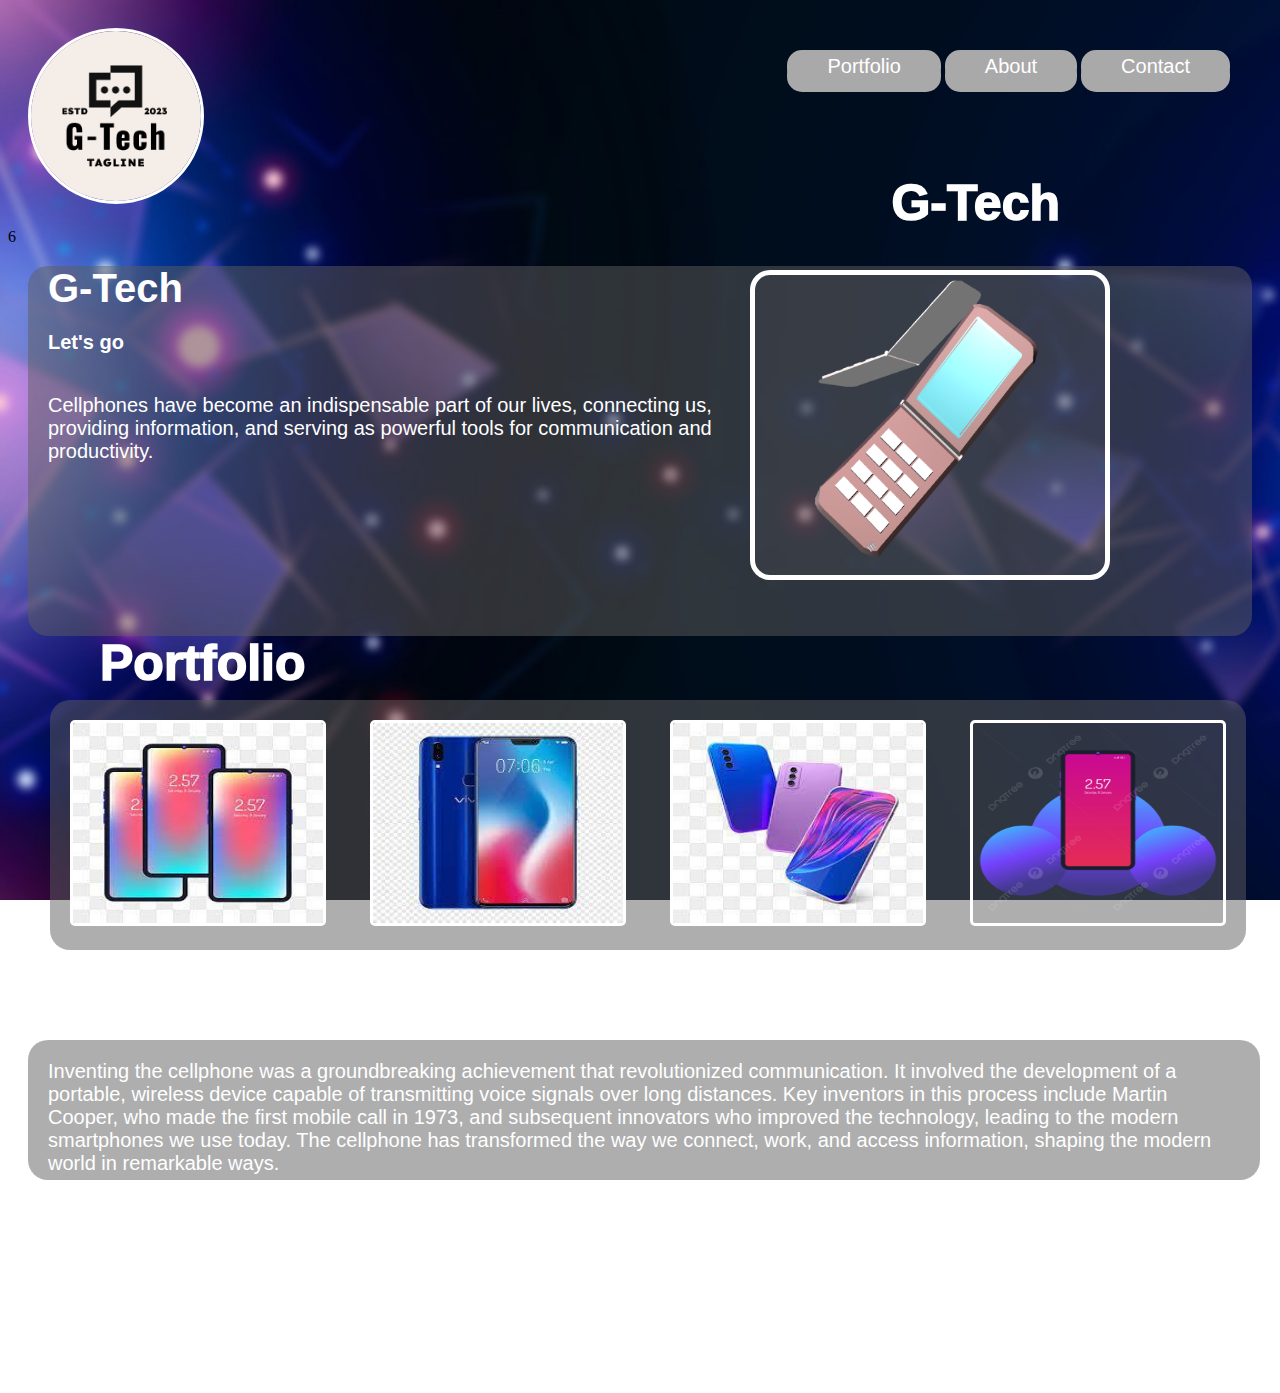
<file: OYO - Creating a Portfolio Page - Robert/index.html>
<!DOCTYPE html>
<html lang="en">

<head>
    <meta charset="UTF-8">
    <meta name="viewport" content="width=device-width, initial-scale=1.0">
    <title>Document</title>
    <link rel="stylesheet" href="index.css">
</head>

<body>
    <div class="background">

        <div>
            <img class="image" src="b46dc9128895467996d17fe378b0fdbc.png" alt="">
        </div>6
        <div class="row">
            <button class="buttons">Portfolio</button>

            <button class="buttons">About</button>

            <button class="buttons">Contact</button>
        </div>

        <div class="header">
            <h1>G-Tech</h1>

        </div>

        <div class="intro">
            <h2>G-Tech</h2>
            <h3>Let's go</h3>
            <p>Cellphones have become an indispensable part of our lives, connecting us, providing information, and
                serving as powerful tools for communication and productivity.</p>

            <img class="image2" src="987px-CellPhone.png" alt="">
        </div>

        <div class="headerr">
            <h1>Portfolio</h1>
        </div>

        <div class="row1">
            <img class="port" src="download-_1_.jpg" alt="">
            <img class="port" src="download-_2_.jpg" alt="">
            <img class="port" src="download.jpg" alt="">
            <img class="port" src="pngtree-new-mobile-phone-mockup-design-png-image_5860734.png" alt="">
        </div>

        <div class="headerrr">
            <h1>About me</h1>
        </div>




        <div class="paragraph">
            <p>
                Inventing the cellphone was a groundbreaking achievement that revolutionized communication. It involved
                the development of a portable, wireless device capable of transmitting voice signals over long
                distances. Key inventors in this process include Martin Cooper, who made the first mobile call in 1973,
                and subsequent innovators who improved the technology, leading to the modern smartphones we use today.
                The cellphone has transformed the way we connect, work, and access information, shaping the modern world
                in remarkable ways.




            </p>
        </div>

        <div class="header4">
            <h1>Contact Me</h1>
        </div>


        <div class="header44">
            <p>Email address: robertmantilla@gmail.com<br>
                Social media links: Facebook/Robertmantilla<br></p>
        </div>

        <div class="copy">
            <p>Copyright: Mantilla Robert C.</p>

        </div>

    </div>


</body>

</html>
</file>
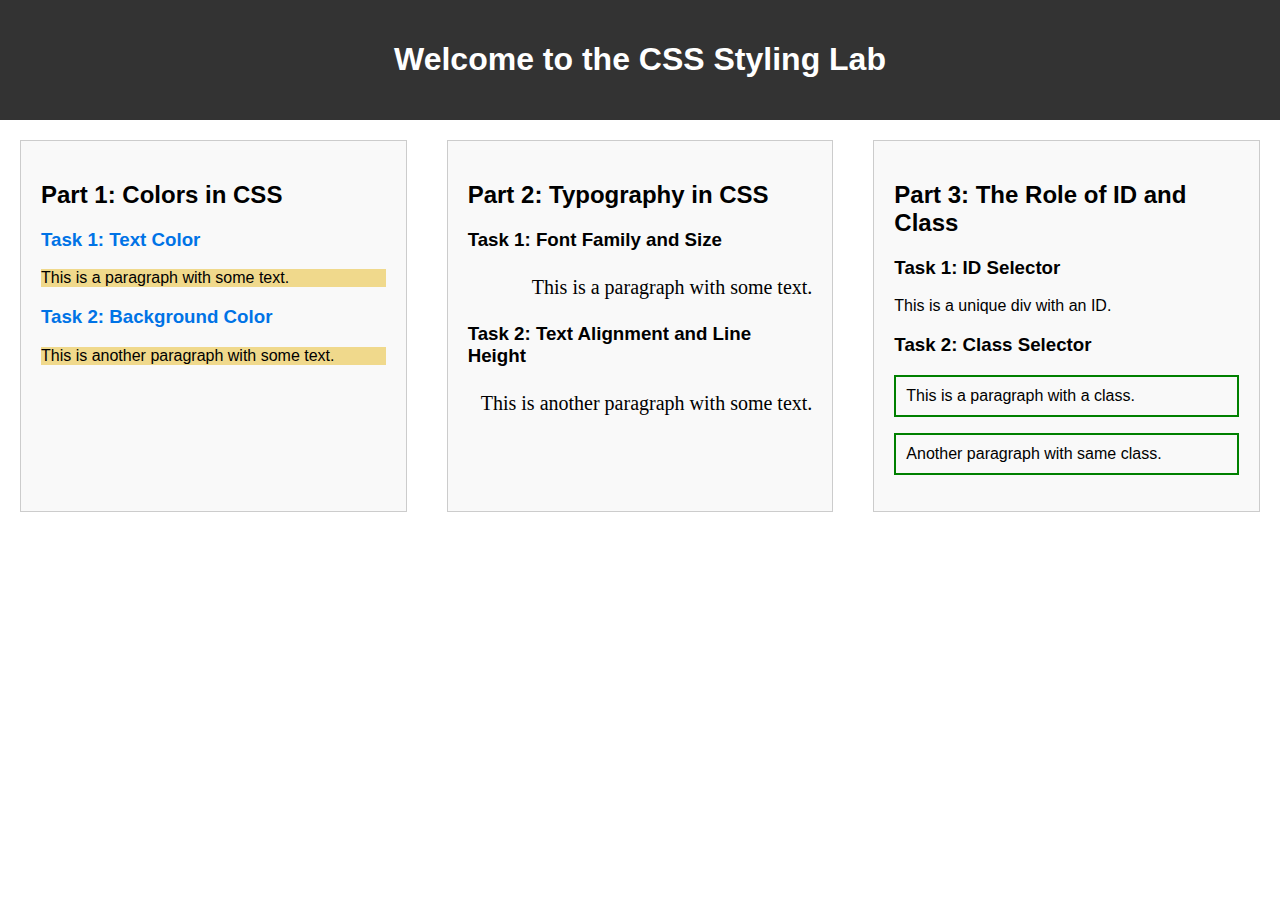
<file: OYO - Web Page Layout Basics - Robert part 1/index.html>
<!DOCTYPE html>
<html lang="en">
<head>
    <meta charset="UTF-8">
    <meta name="viewport" content="width=device-width, initial-scale=1.0">
    <title>Document</title>
    <link rel="stylesheet" href="index.css">
</head>
<body>
    <header>
        <h1>Welcome to the CSS Styling Lab</h1>
    </header>
    <div class="wrap">
    <section class="content">
        <h2>Part 1: Colors in CSS</h2>
        <div class="color-example">
            <h3>Task 1: Text Color</h3>
            <p>This is a paragraph with some text.</p>
        </div>
        <div class="color-example">
            <h3>Task 2: Background Color</h3>
            <p>This is another paragraph with some text.</p>
        </div>
    </section>
    <section class="content">
        <h2>Part 2: Typography in CSS</h2>
        <div class="typography-example">
            <h3>Task 1: Font Family and Size</h3>
            <p>This is a paragraph with some text.</p>
        </div>
        <div class="typography-example">
            <h3>Task 2: Text Alignment and Line Height</h3>
            <p>This is another paragraph with some text.</p>
        </div>
    </section>
    <section class="content">
        <h2>Part 3: The Role of ID and Class</h2>
        <div class="selector-example">
            <h3>Task 1: ID Selector</h3>
            <div id="uniqueDiv">This is a unique div with an ID.</div>
        </div>
        <div class="selector-example">
            <h3>Task 2: Class Selector</h3>
            <p class="info">This is a paragraph with a class.</p>
            <p class="info">Another paragraph with same class.</p>
        </div>
    </section>
    </div>
</body>
</html>
</file>
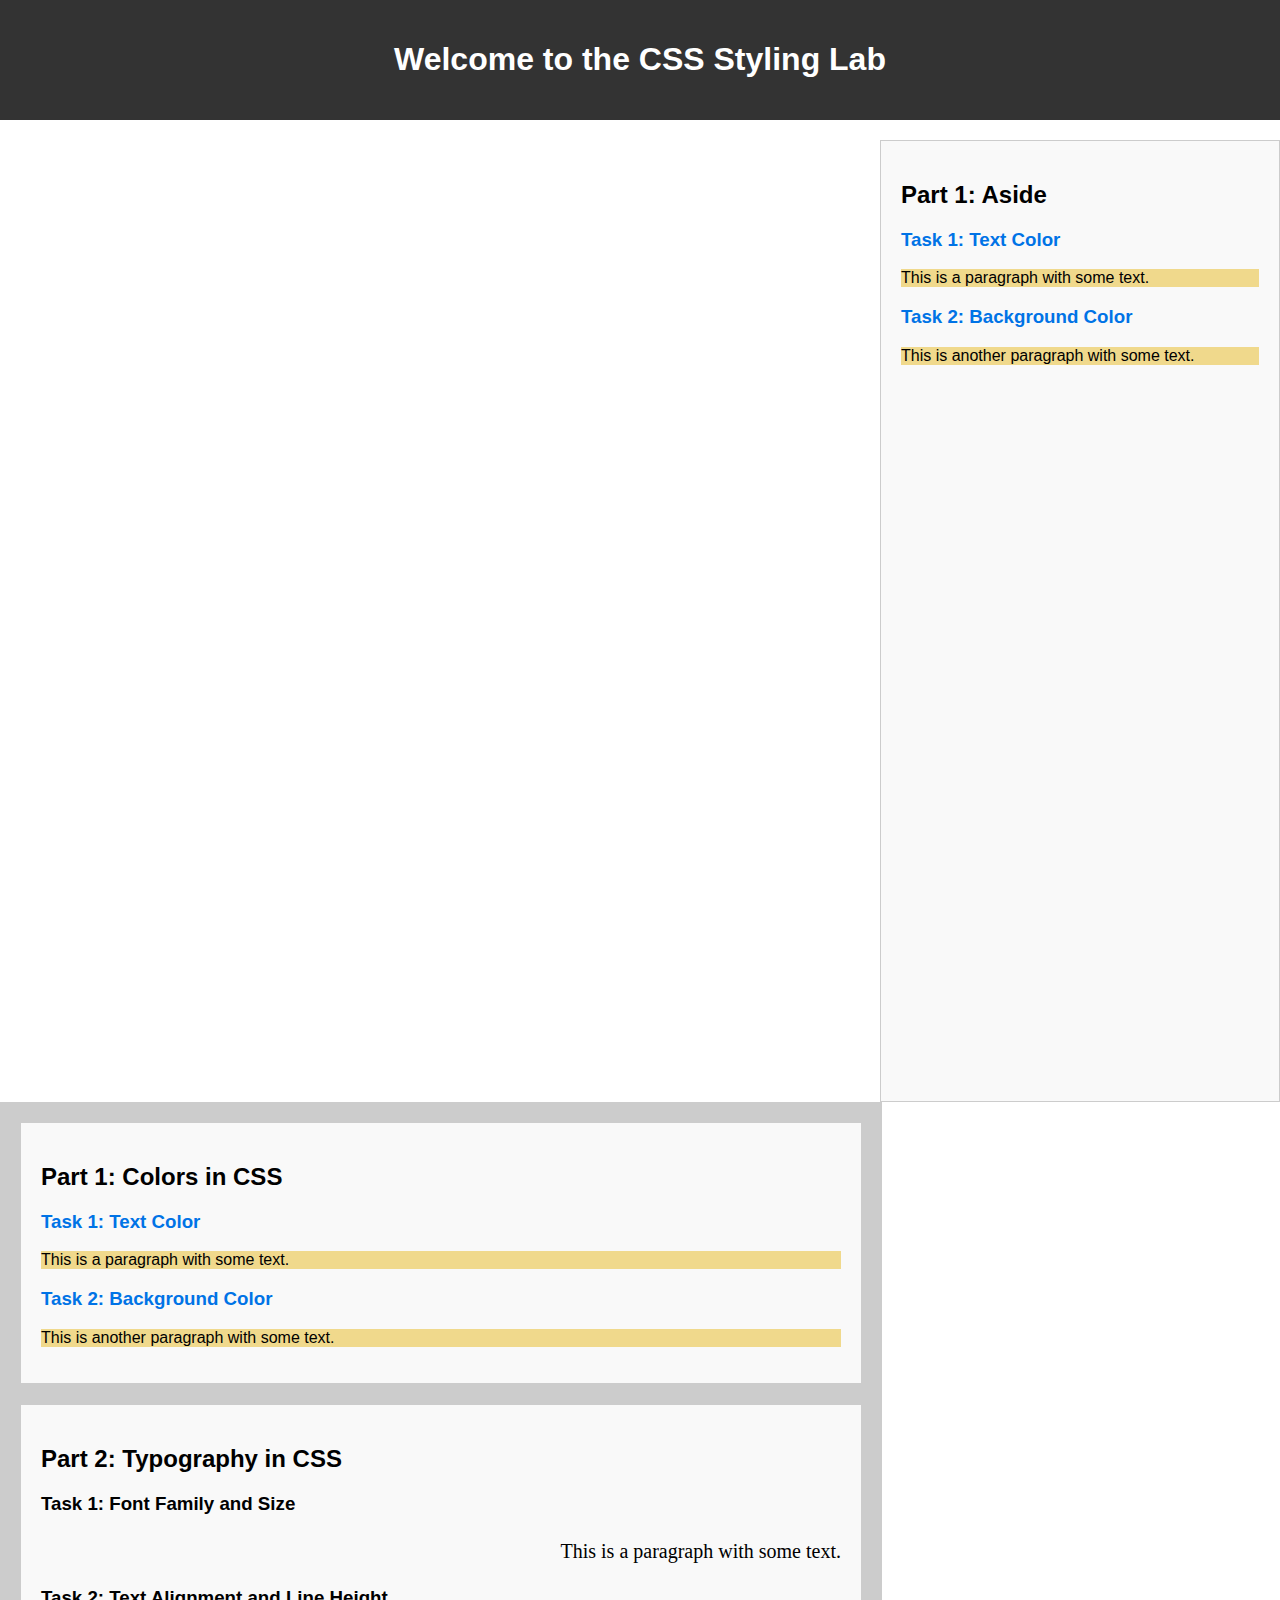
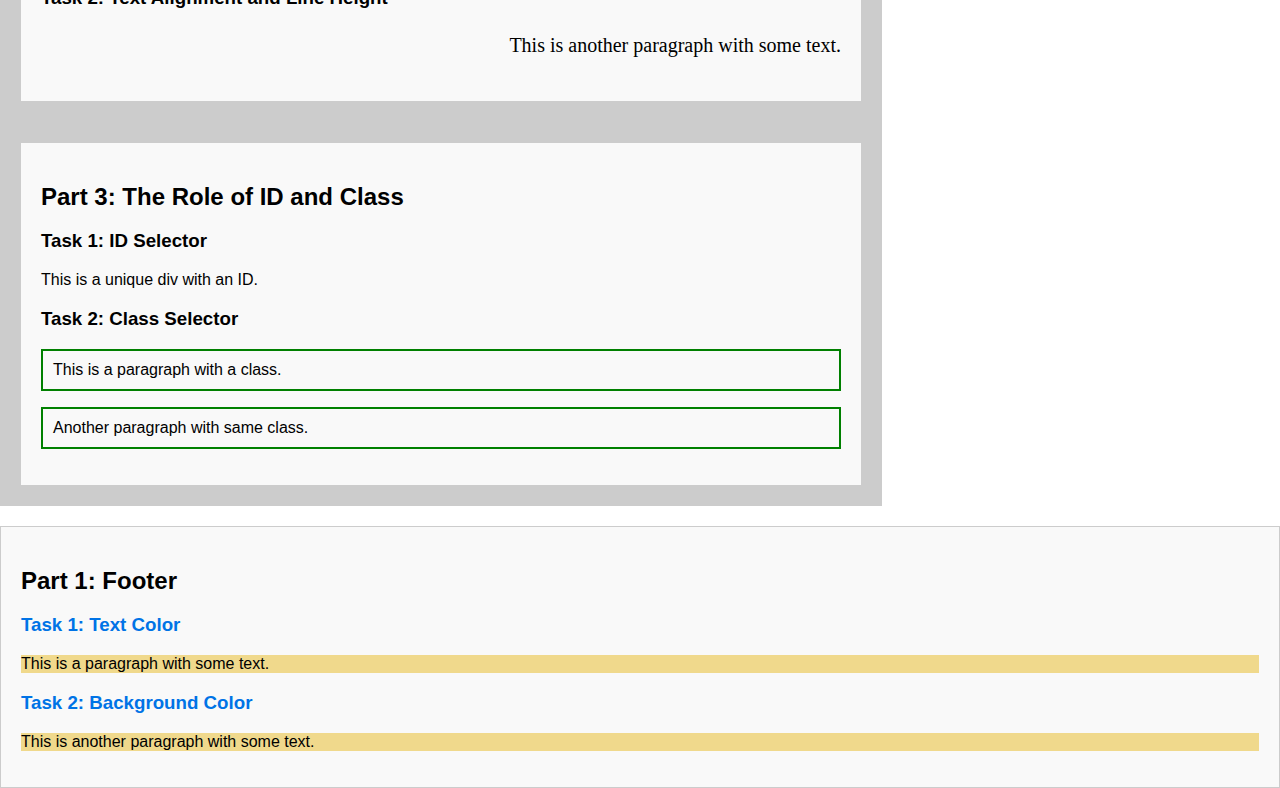
<file: OYO - Web Page Layout Basics- Robert part 2/index.html>
<!DOCTYPE html>
<html lang="en">
<head>
    <meta charset="UTF-8">
    <meta name="viewport" content="width=device-width, initial-scale=1.0">
    <title>Document</title>
    <link rel="stylesheet" href="index.css">
</head>
<body>
    <header>
        <h1>Welcome to the CSS Styling Lab</h1>
    </header>
    <div class="flower">
    <section class="ball">
        <h2>Part 1: Aside</h2>
        <div class="color-example">
            <h3>Task 1: Text Color</h3>
            <p>This is a paragraph with some text.</p>
        </div>
        <div class="color-example">
            <h3>Task 2: Background Color</h3>
            <p>This is another paragraph with some text.</p>
        </div>
    </div>


    <div class="wrap">
    <section class="content">
        <h2>Part 1: Colors in CSS</h2>
        <div class="color-example">
            <h3>Task 1: Text Color</h3>
            <p>This is a paragraph with some text.</p>
        </div>
        <div class="color-example">
            <h3>Task 2: Background Color</h3>
            <p>This is another paragraph with some text.</p>
        </div>
    </section>
    <section class="content">
        <h2>Part 2: Typography in CSS</h2>
        <div class="typography-example">
            <h3>Task 1: Font Family and Size</h3>
            <p>This is a paragraph with some text.</p>
        </div>
        <div class="typography-example">
            <h3>Task 2: Text Alignment and Line Height</h3>
            <p>This is another paragraph with some text.</p>
        </div>
    </section>
    <div class="wrap">
    <section class="content">
        <h2>Part 3: The Role of ID and Class</h2>
        <div class="selector-example">
            <h3>Task 1: ID Selector</h3>
            <div id="uniqueDiv">This is a unique div with an ID.</div>
        </div>
        <div class="selector-example">
            <h3>Task 2: Class Selector</h3>
            <p class="info">This is a paragraph with a class.</p>
            <p class="info">Another paragraph with same class.</p>
        </div>  
    </section>   
</div>
    </div>

    <div class="fflower">
        <section class="bball">
            <h2>Part 1: Footer</h2>
            <div class="color-example">
                <h3>Task 1: Text Color</h3>
                <p>This is a paragraph with some text.</p>
            </div>
            <div class="color-example">
                <h3>Task 2: Background Color</h3>
                <p>This is another paragraph with some text.</p>
            </div>
        </div>
</body>
</html>
</file>
<file: OYO - Creating a Portfolio Page - Robert/index.css>
.image{
    margin: 20px;
    height: 170px;
    border-radius: 80%;
    border: 3px solid hsl(0, 0%, 100%);
}

body{
    background-image: url(Untitled\ \(1\).jpeg);
    background-size: cover;
    background-repeat: no-repeat;
    background-attachment: fixed;
    background-position: center;
}

.buttons{
    padding: 5px 40px;
    font-family: Arial, sans-serif;
    font-size: 20px;
    text-align: center;
    cursor: pointer;
    outline: none;
    color: #fff;
    background-color: rgb(170, 169, 169);
    border: none;
    border-radius: 15px;
    box-shadow: 0 9px rgb(170, 169, 169);  
      
}

.row{
    position: absolute;
    top: 50px;
    right: 50px;
}
.buttons::after {
    background-color: hsl(0, 0%, 0%)

}

.buttons:active {
    background-color: hwb(214 15% 0%);
    box-shadow: 0 5px hwb(214 15% 0%);
    transform: translateY(4px);
  }

.header h1{
    text-align: right;
    font-size: 50px;
    position: absolute;
    top: 140px;
    right: 220px;
    font-family: Arial, sans-serif;
    color: #fff;
    font-weight: 1000;
}

.headerr h1{
    text-align: right;
    font-size: 50px;
    position: absolute;
    top: 600px;
    left: 100px;
    font-family: Arial, sans-serif;
    color: #fff;
    font-weight: 1000;
}

.headerrr h1{
    text-align: right;
    font-size: 50px;
    position: absolute;
    top: 930px;
    left: 100px;
    font-family: Arial, sans-serif;
    color: #fff;
    font-weight: 1000;
}

.headerrrr h1{
    text-align: right;
    font-size: 50px;
    position: absolute;
    top: 1100px;
    left: 100px;
    font-family: Arial, sans-serif;
    color: #fff;
    font-weight: 1000;
}

.header4 h1{
    text-align: right;
    font-size: 50px;
    position: absolute;
    top: 1160px;
    left: 100px;
    font-family: Arial, sans-serif;
    color: #fff;
    font-weight: 1000;
}



.intro {
    background-color: hsla(0, 0%, 37%, 0.502);
    margin: 20px;
    border-radius: 20px;
    height: 370px;
}

.intro h2{
    font-size: 40px;
    font-family: Arial, sans-serif;
    margin: 20px;
    color: #fff;
}

.intro h3{
    font-size: 20px;
    font-family: Arial, sans-serif;
    margin: 20px;
    color: #fff;
}

.intro p{
    font-size: 20px;
    font-family: Arial, sans-serif;
    margin: 20px;
    color: #fff;
    float: left;
    margin-right: 500px;
}

.image2{
    margin: 20px;
    height: 300px;
    width: 350px;
    border-radius: 20px;
    border: 5px solid hsl(0, 0%, 100%);
    position: absolute;
    right: 150px;
    top: 250px;
}

.port{
    border: 3px #fff solid;
    border-radius: 5px;
    margin: 20px;
    height: 200px;
    width: 250px;
    
}

.row1{
    position: absolute;
    top: 700px;
    left: 50px;   
}

.row1{
    background-color: hsla(0, 0%, 37%, 0.502);
    height: 250px;
    border-radius: 20px;
}

.paragraph {
    background-color: hsla(0, 0%, 37%, 0.502);
    margin: 20px;
    border-radius: 20px;
    height: 140px;
    
}

.paragraph p{
    font-size: 20px;
    font-family: Arial, sans-serif;
    margin: 20px;
    color: #fff;
    float: left;
}

.paragraph {
    position: absolute;
    top: 1020px;
}

.header44 p{
    font-size: 20px;
    font-family: Arial, sans-serif;
    margin: 20px;
    color: #fff;
    float: left;
}

.header44 p{
   
        position: absolute;
        top: 1250px;
        left: 50px;   
    
}

.copy{
    font-size: 20px;
    font-family: Arial, sans-serif;
    margin: 20px;
    color: hwb(0 100% 0%);
    float: left;
    font-style: italic;
}

.copy p{
   
    position: absolute;
    top: 1350px;
    left: 50px;   

}
</file>
<file: OYO - Web Page Layout Basics - Robert part 1/index.css>
body{
    font-family: Arial, sans-serif;
    margin: 0;
    padding: 0;
}

header{
    background-color: #333;
    color: #fff;
    text-align: center;
    padding: 20px;
}

.wrap{
    display: flex;
}

.content{
    flex: 1;
    margin: 20px;
    padding: 20px;
    border: 1px solid #ccc;
    background-color: #f9f9f9;
}

.color-example h3{
    color: #0073e6;
}

.color-example p{
    background-color: #f0d98c;
}

.typography-example p{
    font-family: 'Georgia', serif;
    font-size: 20px;
}

.typography-example p{
    text-align: right;
    line-height: 1.6;
}

.info{
    border: green solid 2px;
    padding: 10px;
}
</file>
<file: OYO - Web Page Layout Basics- Robert part 2/index.css>
body{
    font-family: Arial, sans-serif;
    margin: 0;
    padding: 0;
}

header{
    background-color: #333;
    color: #fff;
    text-align: center;
    padding: 20px;
}

.wrap{
    display: inline-block;
    background-color: #ccc;
}

.content{
    width: 800px;
    margin: 20px;
    padding: 20px;
    border: 1px solid #ccc;
    background-color: #f9f9f9;
    
}

.color-example h3{
    color: #0073e6;
}

.color-example p{
    background-color: #f0d98c;
}

.typography-example p{
    font-family: 'Georgia', serif;
    font-size: 20px;
}

.typography-example p{
    text-align: right;
    line-height: 1.6;
}

.info{
    border: green solid 2px;
    padding: 10px;
}

.flower{
    float: right;
    width: 400px;
    
}

.ball{
    margin-top: 20px;
    height: 920px;
    padding: 20px;
    border: 1px solid #ccc;
    background-color: #f9f9f9;
}

.fflower{
    display: inline;
}

.bball{
    
    margin-top: 20px;
    padding: 20px;
    border: 1px solid #ccc;
    background-color: #f9f9f9;
}
</file>
